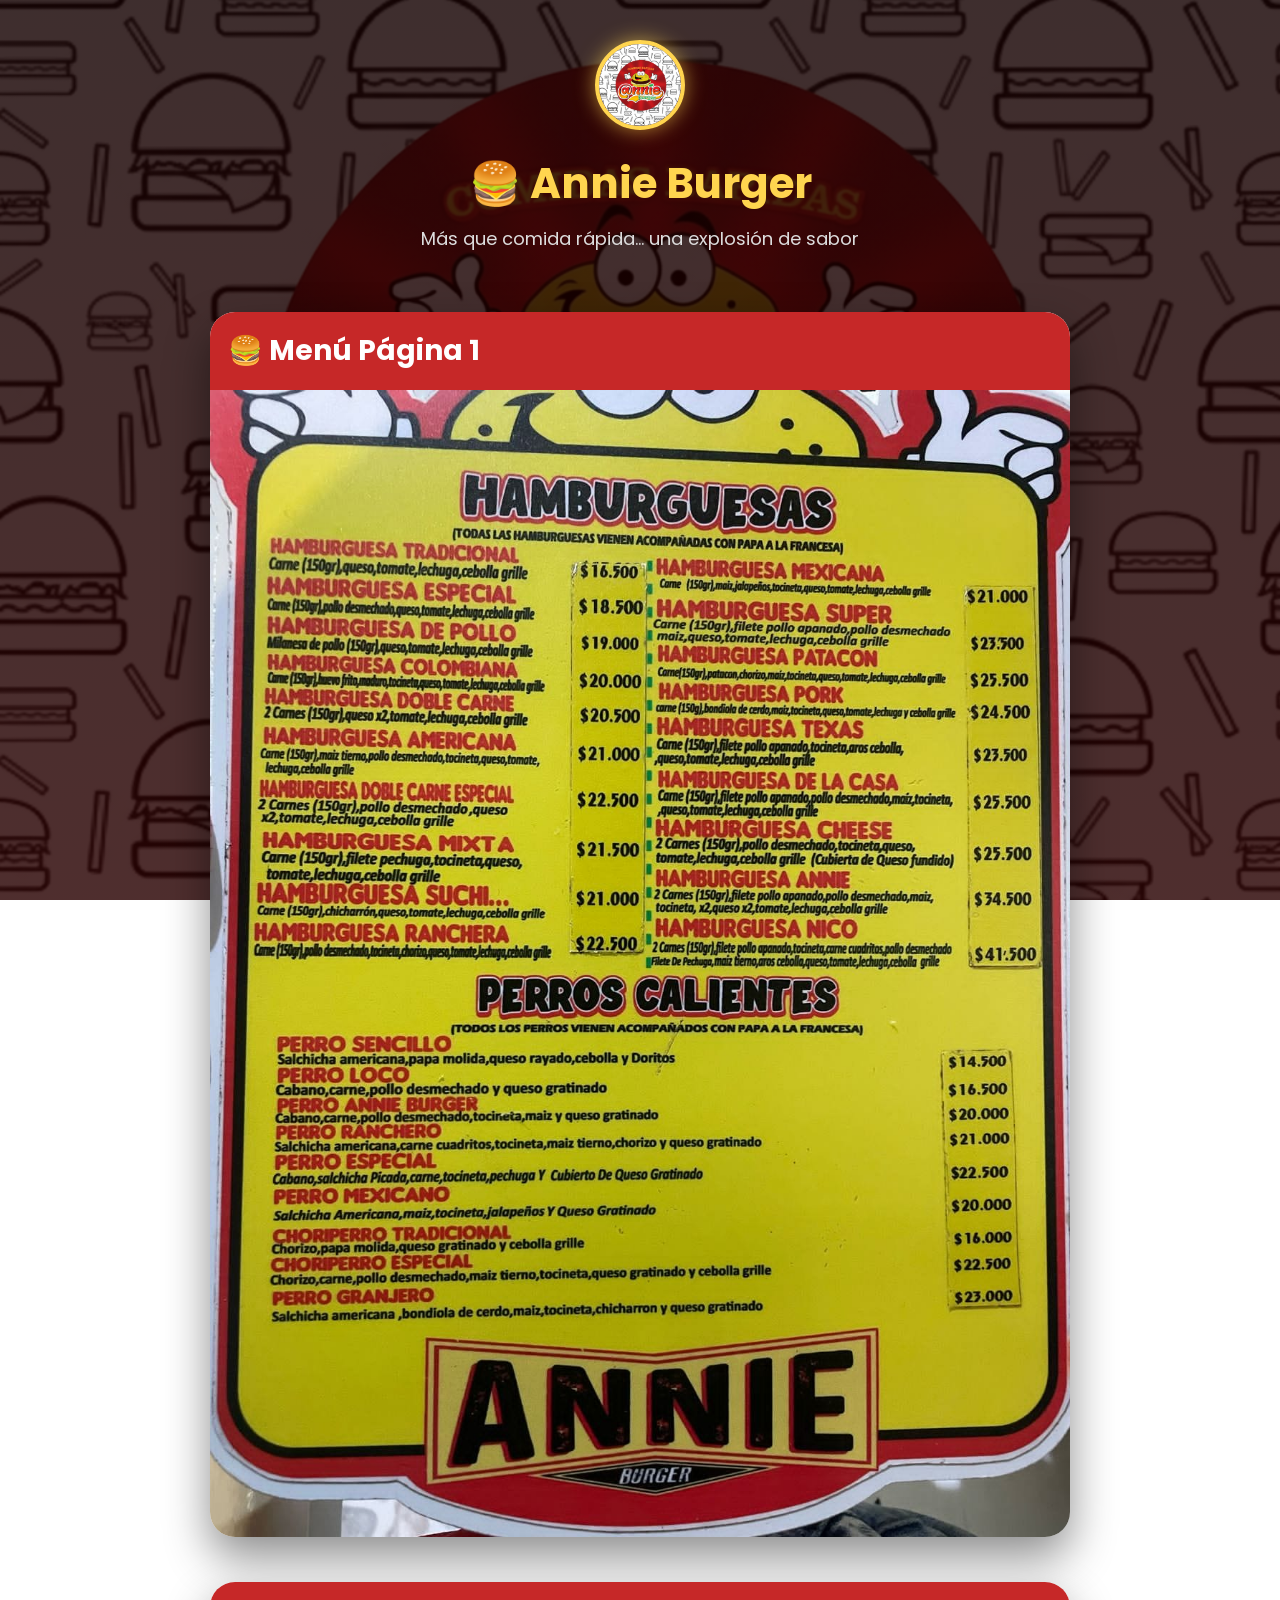
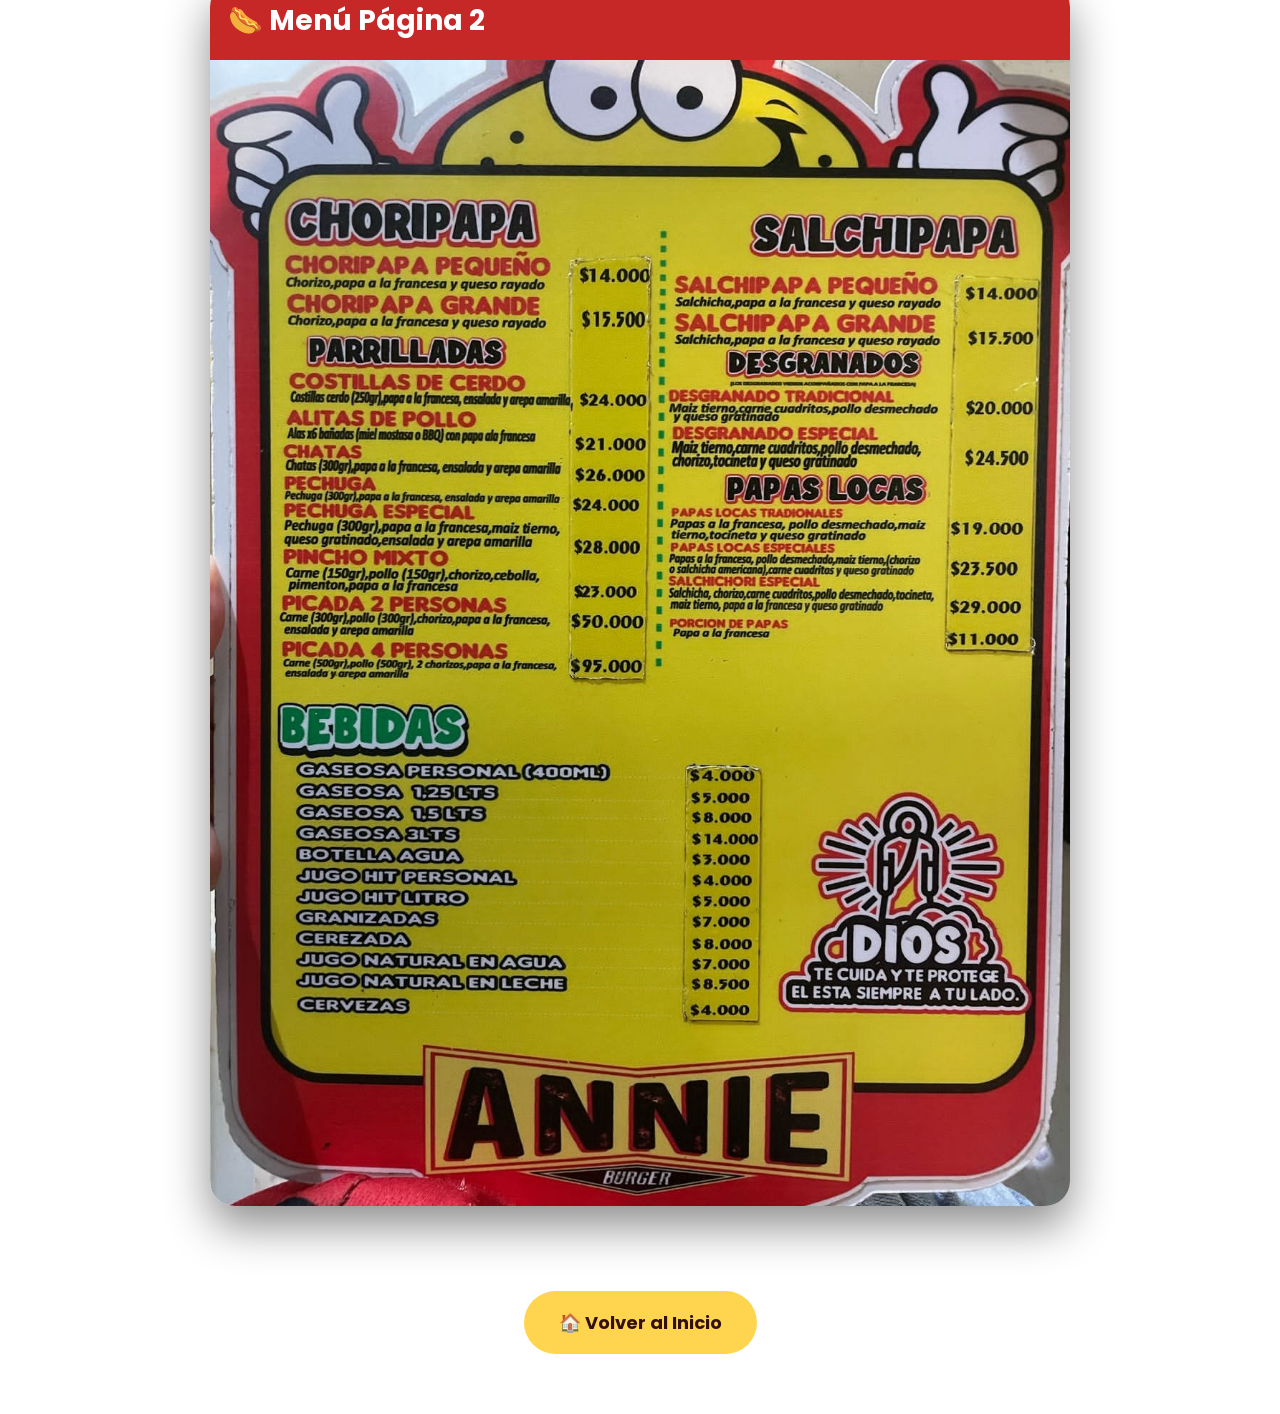
<file: menu.html>
<!DOCTYPE html>
<html lang="es">

<head>

<meta charset="UTF-8">
<meta name="viewport" content="width=device-width, initial-scale=1.0">

<title>Menú Digital | Annie Burger</title>

<link href="https://fonts.googleapis.com/css2?family=Poppins:wght@300;500;700&display=swap" rel="stylesheet">

<style>

*{
    margin:0;
    padding:0;
    box-sizing:border-box;
}

body{

    font-family:'Poppins',sans-serif;

    background:
        linear-gradient(rgba(20,0,0,.82),rgba(40,0,0,.82)),
        url("img/logo.png");

    background-size:cover;
    background-position:center;
    background-attachment:fixed;

}

/* Encabezado */

header{
    text-align:center;
    padding:40px 20px;
}

header img{
    width:90px;
    height:90px;
    border-radius:50%;
    border:4px solid #FFD54F;
    box-shadow:0 0 20px rgba(255,213,79,.6);
}

header h1{
    margin-top:15px;
    font-size:42px;
    color:#FFD54F;
}

header p{
    margin-top:10px;
    color:#ddd;
    font-size:18px;
}

/* Contenedor */

.contenedor{

    max-width:900px;
    margin:auto;
    padding:20px;

}

/* Tarjetas */

.tarjeta{

    background:white;
    border-radius:25px;
    margin-bottom:45px;
    overflow:hidden;
    box-shadow:0 20px 45px rgba(0,0,0,.45);
    transition:.4s;

}

.tarjeta:hover{

    transform:translateY(-8px);

}

.tarjeta img{

    width:100%;
    display:block;
    transition:.4s;

}

.tarjeta:hover img{

    transform:scale(1.02);

}

.titulo{

    background:#C62828;
    color:white;
    padding:18px;
    font-size:28px;
    font-weight:bold;

}

/* Botón */

.btn{

    display:inline-block;
    margin:40px auto;
    padding:18px 35px;
    background:#FFD54F;
    color:#331010;
    text-decoration:none;
    font-size:18px;
    font-weight:bold;
    border-radius:50px;
    transition:.3s;

}

.btn:hover{

    transform:scale(1.05);
    background:white;

}

/* Responsive */

@media(max-width:768px){

header h1{

    font-size:32px;

}

.titulo{

    font-size:22px;

}

}

</style>

</head>

<body>

<header>

<img src="img/logo.png">

<h1>🍔 Annie Burger</h1>

<p>Más que comida rápida... una explosión de sabor</p>

</header>

<div class="contenedor">

<div class="tarjeta">

<div class="titulo">
🍔 Menú Página 1
</div>

<img src="img/menu1.jpg">

</div>

<div class="tarjeta">

<div class="titulo">
🌭 Menú Página 2
</div>

<img src="img/menu2.jpg">

</div>

<div style="text-align:center">

<a href="index.html" class="btn">
🏠 Volver al Inicio
</a>

</div>

</div>

</body>
</html>
</file>
